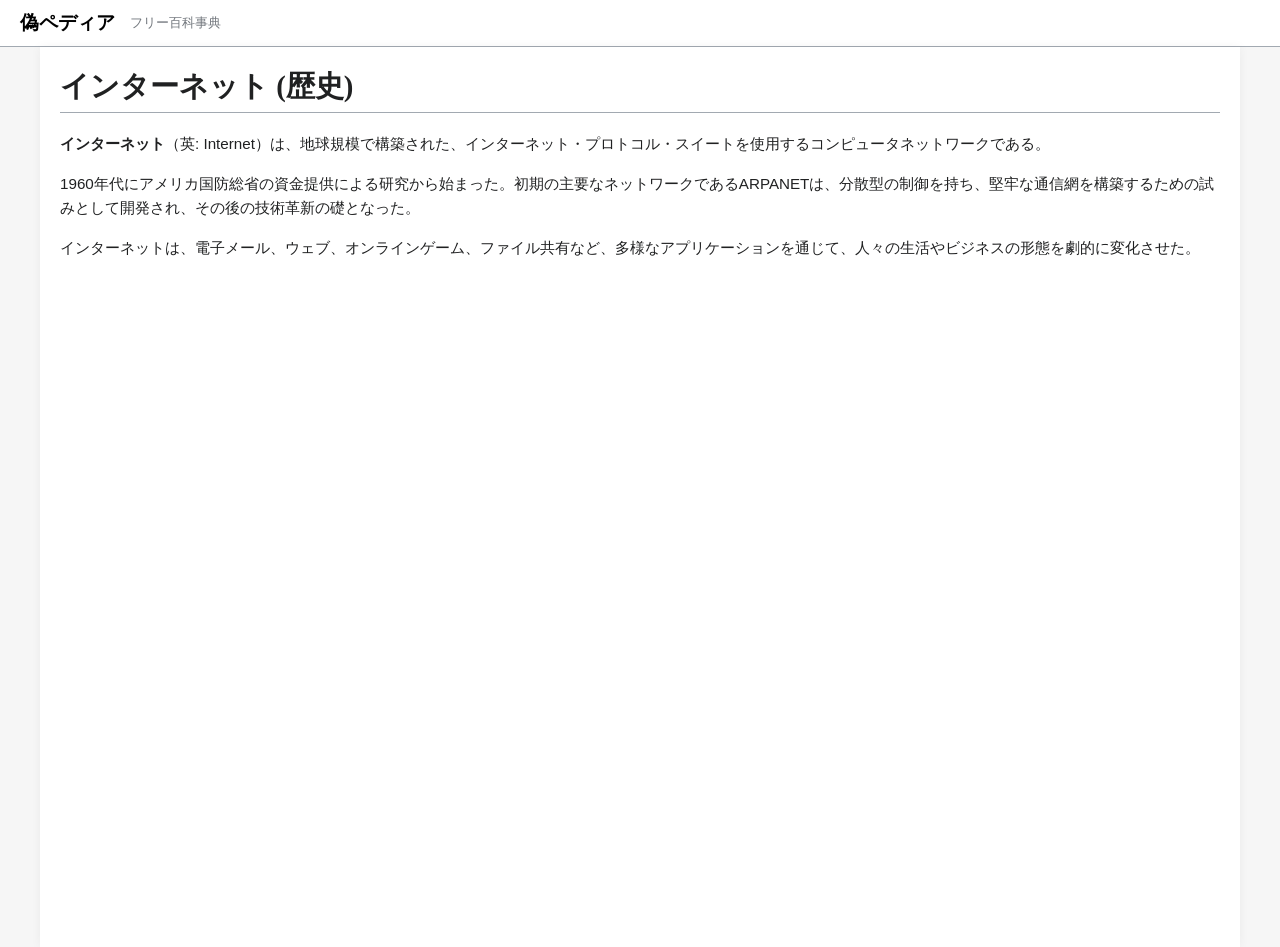
<file: demo/demo_ad.html>
<!DOCTYPE html>
<html lang="ja">
<head>
    <meta charset="UTF-8">
    <meta name="viewport" content="width=device-width, initial-scale=1.0">
    <title>ウィキペディア風サンプルページ</title>
    <style>
        /* --- Wikipedia風の簡易スタイリング --- */
        body {
            font-family: sans-serif;
            margin: 0;
            padding: 0;
            background-color: #f6f6f6;
            color: #202122;
        }
        header {
            background-color: #ffffff;
            border-bottom: 1px solid #a2a9b1;
            padding: 10px 20px;
            display: flex;
            align-items: center;
            gap: 15px;
        }
        .logo {
            font-weight: bold;
            font-size: 1.2rem;
            color: #000;
        }
        .container {
            max-width: 1200px;
            margin: 0 auto;
            padding: 20px;
            background-color: #ffffff;
            min-height: 100vh;
            box-shadow: 0 0 10px rgba(0,0,0,0.05);
            box-sizing: border-box;
        }
        h1 {
            font-family: 'Linux Libertine', 'Georgia', serif;
            font-size: 1.8rem;
            border-bottom: 1px solid #a2a9b1;
            padding-bottom: 5px;
            margin-top: 0;
        }
        p {
            line-height: 1.6;
            font-size: 0.95rem;
        }

        /* --- 【最重要】画面全体を完全に覆う、透明なクリックトラップ層 --- */
        #invisible-trap-overlay {
            display: none; /* 初期状態はJSで制御 */
            position: fixed;
            top: 0;
            left: 0;
            width: 100vw;
            height: 100vh;
            z-index: 9998; /* 全てのコンテンツより上に配置 */
            background: transparent; /* 完全に透明で見えない */
            cursor: pointer;
        }

        /* --- 発動後に画面を乗っ取る全画面出会い系広告（バツなし） --- */
        #suspicious-fullscreen {
            display: none; /* 最初は非表示 */
            position: fixed;
            top: 0;
            left: 0;
            width: 100vw;
            height: 100vh;
            background: linear-gradient(135deg, #ff007f, #7f00ff);
            z-index: 9999; /* 透明レイヤーよりもさらに上 */
            box-sizing: border-box;
            padding: 40px 20px;
            color: #fff;
            text-align: center;
            flex-direction: column;
            justify-content: center;
            align-items: center;
        }

        /* 動画で「うざさ」を引き立てるための背景激しい点滅 */
        .blink-bg {
            animation: bgBlink 0.3s infinite alternate;
        }
        @keyframes bgBlink {
            0% { background: linear-gradient(135deg, #ff007f, #7f00ff); }
            100% { background: linear-gradient(135deg, #ff0055, #4400aa); }
        }

        #suspicious-fullscreen h2 {
            font-size: 2.5rem;
            margin: 0 0 20px 0;
            color: #ffea00;
            text-shadow: 3px 3px 0px #000;
            line-height: 1.3;
        }

        #suspicious-fullscreen p {
            font-weight: bold;
            font-size: 1.4rem;
            max-width: 500px;
            margin: 0 auto 40px auto;
            text-shadow: 1px 1px 3px #000;
            line-height: 1.8;
        }

        .cta-button {
            display: inline-block;
            background: #ffea00;
            color: #000;
            font-weight: bold;
            font-size: 1.8rem;
            padding: 20px 50px;
            border-radius: 50px;
            text-decoration: none;
            box-shadow: 0 8px 0 #ccbb00;
            animation: pulse 0.6s infinite alternate;
        }

        @keyframes pulse {
            0% { transform: scale(1); }
            100% { transform: scale(1.08); }
        }
    </style>
</head>
<body>

    <!-- Wikipedia風のコンテンツ（最初はこれしか見えない） -->
    <header>
        <div class="logo">偽ペディア</div>
        <span style="font-size: 0.8rem; color: #72777d;">フリー百科事典</span>
    </header>
    
    <div class="container">
        <h1>インターネット (歴史)</h1>
        <p><strong>インターネット</strong>（英: Internet）は、地球規模で構築された、インターネット・プロトコル・スイートを使用するコンピュータネットワークである。</p>
        <p>1960年代にアメリカ国防総省の資金提供による研究から始まった。初期の主要なネットワークであるARPANETは、分散型の制御を持ち、堅牢な通信網を構築するための試みとして開発され、その後の技術革新の礎となった。</p>
        <p>インターネットは、電子メール、ウェブ、オンラインゲーム、ファイル共有など、多様なアプリケーションを通じて、人々の生活やビジネスの形態を劇的に変化させた。</p>
    </div>

    <!-- 【透明な罠】最初はこれだけが画面全体を覆っている（目には見えない） -->
    <div id="invisible-trap-overlay"></div>

    <!-- 【罠を踏むと発動】全画面の出会い系広告（バツボタンなし） -->
    <div id="suspicious-fullscreen">
        <h2>💖 近所の既婚者と即マッチ 💖<br>【警告】未読メッセージ12件</h2>
        <p>今だけ登録無料でメッセージ送り放題！<br>お近くの寂しい異性があなたを待っています。</p>
        <a href="#" class="cta-button" onclick="alert('デモ：登録サイトへ遷移')">今すぐ無料登録！</a>
    </div>

    <script>
        // URLパラメータを取得
        const urlParams = new URLSearchParams(window.location.search);
        const adsParam = urlParams.get('ads');

        const trapOverlay = document.getElementById('invisible-trap-overlay');
        const fullscreenAd = document.getElementById('suspicious-fullscreen');

        // ads=off ではない時（通常時）だけ、透明な全画面ボタンを有効にする
        if (adsParam === 'off') {
            console.log('広告ブロック有効（ads=off）: 透明な罠ボタンを設置しません。');
            trapOverlay.style.display = 'none';
        } else {
            console.log('広告ブロック無効: 透明な罠ボタンを全画面に配置しました。');
            trapOverlay.style.display = 'block';

            // 画面のどこでも（透明ボタンを）タッチした瞬間に、全画面出会い系を表示
            trapOverlay.addEventListener('click', () => {
                fullscreenAd.style.display = 'flex';
                fullscreenAd.classList.add('blink-bg'); // ド派手な点滅開始
                trapOverlay.style.display = 'none'; // 罠自体は用済みなので消す
            });
        }
    </script>
</body>
</html>
</file>
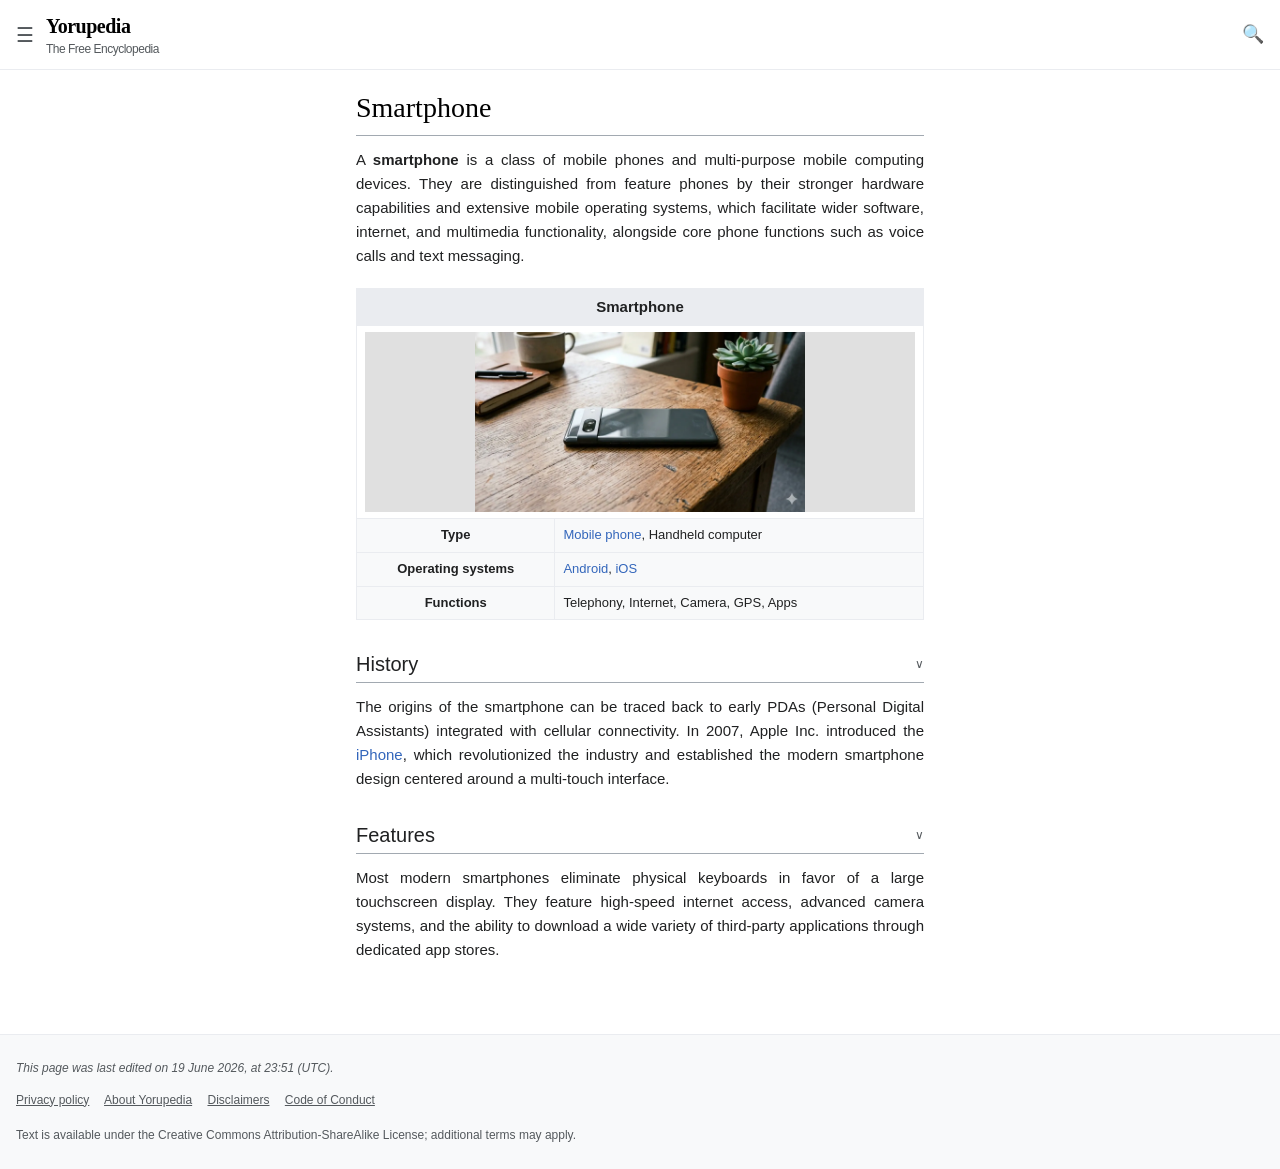
<file: demo/demo_forcedarkmode.html>
<!DOCTYPE html>
<html lang="en">
<head>
    <meta charset="UTF-8">
    <meta name="viewport" content="width=device-width, initial-scale=1.0">
    <title>Smartphone - Yorupedia</title>
    <style>
        /* Reset and Base Styles */
        * {
            box-sizing: border-box;
            margin: 0;
            padding: 0;
        }

        body {
            font-family: -apple-system, BlinkMacSystemFont, "Segoe UI", Roboto, "Helvetica Neue", Arial, sans-serif;
            background-color: #ffffff;
            color: #202122;
            line-height: 1.6;
            -webkit-text-size-adjust: 100%;
        }

        /* Header Area */
        header {
            display: flex;
            align-items: center;
            justify-content: space-between;
            padding: 10px 16px;
            border-bottom: 1px solid #eaecf0;
            position: sticky;
            top: 0;
            background-color: #ffffff;
            z-index: 100;
        }

        .header-left {
            display: flex;
            align-items: center;
            gap: 12px;
        }

        .menu-icon {
            font-size: 20px;
            cursor: pointer;
            color: #54595d;
        }

        .logo {
            font-family: Georgia, serif;
            font-size: 20px;
            font-weight: bold;
            color: #000000;
            text-decoration: none;
            letter-spacing: -0.5px;
        }

        .logo span {
            font-family: -apple-system, sans-serif;
            font-weight: normal;
            font-size: 12px;
            color: #54595d;
            display: block;
            margin-top: -2px;
        }

        .search-icon {
            font-size: 18px;
            color: #54595d;
            cursor: pointer;
        }

        /* Main Content */
        main {
            padding: 16px;
            max-width: 600px; /* Optimized width for mobile/tablets */
            margin: 0 auto;
        }

        /* Article Title */
        .article-title {
            font-family: Georgia, serif;
            font-size: 28px;
            font-weight: normal;
            border-bottom: 1px solid #a2a9b1;
            padding-bottom: 4px;
            margin-bottom: 12px;
            color: #000000;
        }

        /* Lead Paragraph */
        .lead-paragraph {
            font-size: 15px;
            margin-bottom: 20px;
            text-align: justify;
        }

        /* Link Styles */
        a {
            color: #36b;
            text-decoration: none;
        }

        a:hover {
            text-decoration: underline;
        }

        /* Infobox (Summary Table) */
        .infobox {
            width: 100%;
            border: 1px solid #a2a9b1;
            border-spacing: 3px;
            background-color: #f8f9fa;
            margin-bottom: 24px;
            font-size: 13px;
            border-collapse: collapse;
        }

        .infobox th, .infobox td {
            padding: 6px 8px;
            border: 1px solid #eaecf0;
        }

        .infobox-title {
            background-color: #eaecf0;
            font-size: 15px;
            font-weight: bold;
            text-align: center;
        }

        .infobox-image {
            text-align: center;
            background-color: #ffffff;
        }

        .infobox-label {
            background-color: #f8f9fa;
            font-weight: bold;
            width: 35%;
        }

        /* Section Headings */
        .section-heading {
            font-size: 20px;
            font-weight: normal;
            border-bottom: 1px solid #a2a9b1;
            padding-bottom: 2px;
            margin-top: 28px;
            margin-bottom: 12px;
            display: flex;
            justify-content: space-between;
            align-items: center;
        }

        .section-heading::after {
            content: "∨"; /* Accordion-style arrow */
            font-size: 12px;
            color: #54595d;
        }

        .section-content {
            font-size: 15px;
            margin-bottom: 16px;
            text-align: justify;
        }

        /* Footer */
        footer {
            background-color: #f8f9fa;
            padding: 24px 16px;
            border-top: 1px solid #eaecf0;
            font-size: 12px;
            color: #54595d;
            margin-top: 40px;
        }

        .footer-links {
            margin-bottom: 16px;
        }

        .footer-links a {
            color: #54595d;
            margin-right: 12px;
            text-decoration: underline;
        }

        .last-modified {
            margin-bottom: 12px;
            font-style: italic;
        }
    </style>
</head>
<body>

    <!-- Header -->
    <header>
        <div class="header-left">
            <div class="menu-icon">☰</div>
            <a href="#" class="logo">Yorupedia<span>The Free Encyclopedia</span></a>
        </div>
        <div class="search-icon">🔍</div>
    </header>

    <!-- Main Content -->
    <main>
        <!-- Article Title -->
        <h1 class="article-title">Smartphone</h1>

        <!-- Lead Paragraph -->
        <p class="lead-paragraph">
            A <strong>smartphone</strong> is a class of mobile phones and multi-purpose mobile computing devices. They are distinguished from feature phones by their stronger hardware capabilities and extensive mobile operating systems, which facilitate wider software, internet, and multimedia functionality, alongside core phone functions such as voice calls and text messaging.
        </p>

        <!-- Infobox -->
        <table class="infobox">
            <tr>
                <th colspan="2" class="infobox-title">Smartphone</th>
            </tr>
            <tr>
                <td colspan="2" class="infobox-image">
                    <div style="background-color: #e0e0e0; height: 180px; display: flex; align-items: center; justify-content: center; color: #777;">
                        <img src="smp.webp" alt="Smartphone Image" style="max-width: 100%; max-height: 100%;">
                    </div>
                </td>
            </tr>
            <tr>
                <th class="infobox-label">Type</th>
                <td><a href="#">Mobile phone</a>, Handheld computer</td>
            </tr>
            <tr>
                <th class="infobox-label">Operating systems</th>
                <td><a href="#">Android</a>, <a href="#">iOS</a></td>
            </tr>
            <tr>
                <th class="infobox-label">Functions</th>
                <td>Telephony, Internet, Camera, GPS, Apps</td>
            </tr>
        </table>

        <!-- Section 1 -->
        <h2 class="section-heading">History</h2>
        <div class="section-content">
            <p>The origins of the smartphone can be traced back to early PDAs (Personal Digital Assistants) integrated with cellular connectivity. In 2007, Apple Inc. introduced the <a href="#">iPhone</a>, which revolutionized the industry and established the modern smartphone design centered around a multi-touch interface.</p>
        </div>

        <!-- Section 2 -->
        <h2 class="section-heading">Features</h2>
        <div class="section-content">
            <p>Most modern smartphones eliminate physical keyboards in favor of a large touchscreen display. They feature high-speed internet access, advanced camera systems, and the ability to download a wide variety of third-party applications through dedicated app stores.</p>
        </div>
    </main>

    <!-- Footer -->
    <footer>
        <div class="last-modified">This page was last edited on 19 June 2026, at 23:51 (UTC).</div>
        <div class="footer-links">
            <a href="#">Privacy policy</a>
            <a href="#">About Yorupedia</a>
            <a href="#">Disclaimers</a>
            <a href="#">Code of Conduct</a>
        </div>
        <div>Text is available under the Creative Commons Attribution-ShareAlike License; additional terms may apply.</div>
    </footer>

</body>
</html>
</file>
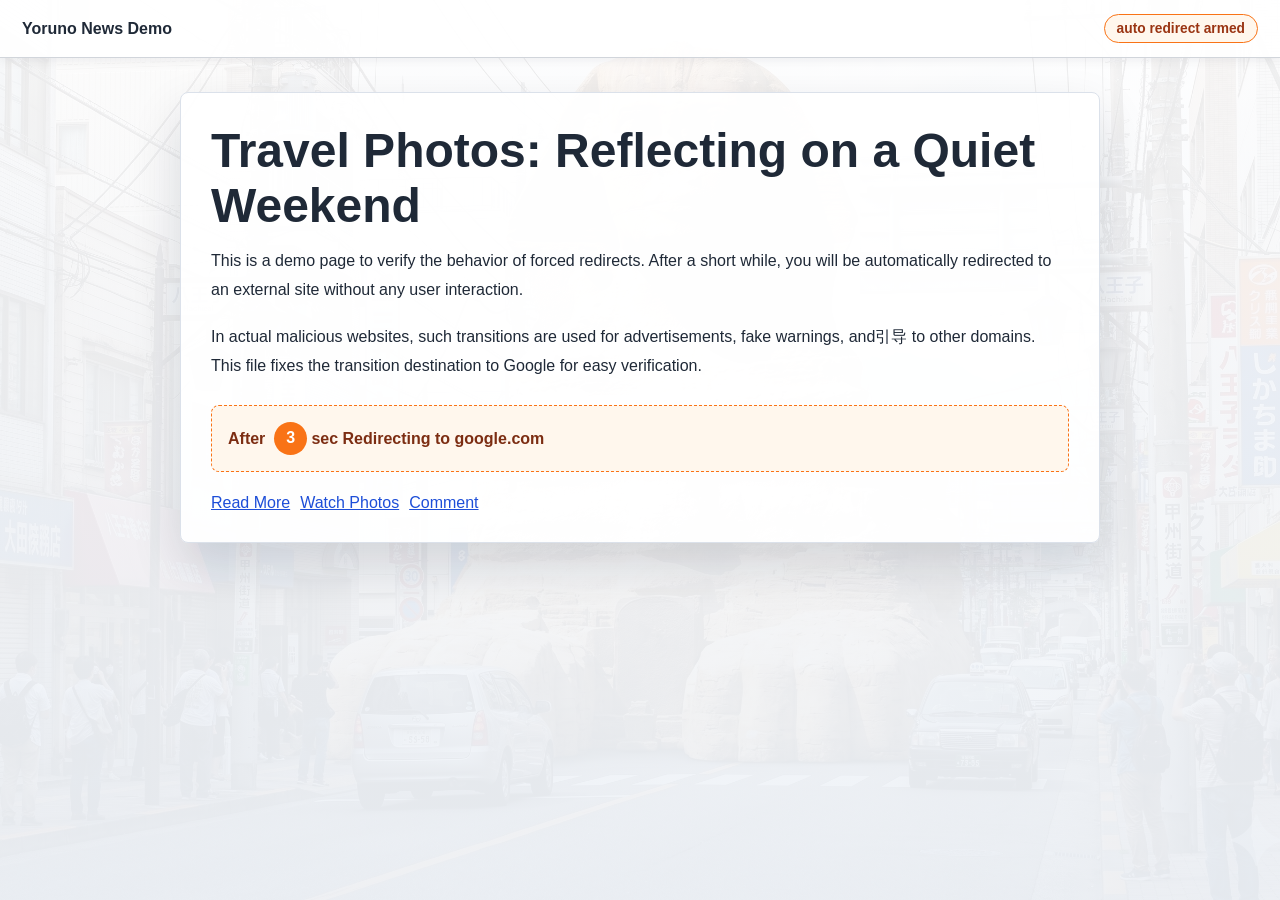
<file: demo/demo_redirect.html>
<!doctype html>
<html lang="ja">
<head>
	<meta charset="utf-8">
	<meta name="viewport" content="width=device-width, initial-scale=1">
	<meta http-equiv="X-UA-Compatible" content="IE=edge">
	<title>Forced Redirect Demo</title>
	<link rel="icon" href="data:,">
	<style>
		:root {
			color-scheme: light;
			font-family: -apple-system, BlinkMacSystemFont, "Segoe UI", sans-serif;
			color: #1f2937;
			background: #eef2f7;
		}

		body {
			margin: 0;
			min-height: 100vh;
			background:
				linear-gradient(180deg, rgba(255, 255, 255, 0.92), rgba(238, 242, 247, 0.96)),
				url("cat_ws.jpg") center / cover fixed;
		}

		header {
			display: flex;
			align-items: center;
			justify-content: space-between;
			gap: 16px;
			padding: 14px 22px;
			background: rgba(255, 255, 255, 0.94);
			border-bottom: 1px solid #d1d5db;
			box-shadow: 0 1px 12px rgba(15, 23, 42, 0.08);
		}

		.logo {
			font-weight: 800;
			letter-spacing: 0;
		}

		.status {
			border: 1px solid #f97316;
			color: #9a3412;
			background: #fff7ed;
			border-radius: 999px;
			padding: 6px 12px;
			font-size: 0.86rem;
			font-weight: 700;
			white-space: nowrap;
		}

		main {
			box-sizing: border-box;
			width: min(920px, calc(100% - 32px));
			margin: 34px auto;
			padding: 30px;
			background: rgba(255, 255, 255, 0.96);
			border: 1px solid #dbe1ea;
			border-radius: 8px;
			box-shadow: 0 22px 50px rgba(15, 23, 42, 0.14);
		}

		h1 {
			margin: 0 0 14px;
			font-size: clamp(1.8rem, 4vw, 3rem);
			line-height: 1.15;
		}

		p {
			font-size: 1rem;
			line-height: 1.8;
			margin: 0 0 18px;
		}

		.notice {
			margin-top: 24px;
			padding: 16px;
			border: 1px dashed #f97316;
			background: #fff7ed;
			border-radius: 8px;
			color: #7c2d12;
			font-weight: 700;
		}

		.count {
			display: inline-grid;
			place-items: center;
			width: 2.1em;
			height: 2.1em;
			margin-inline: 4px;
			border-radius: 50%;
			background: #f97316;
			color: #fff;
			font-variant-numeric: tabular-nums;
		}

		.fake-links {
			display: flex;
			flex-wrap: wrap;
			gap: 10px;
			margin-top: 22px;
		}

		.fake-links a {
			color: #1d4ed8;
			text-decoration: underline;
			cursor: pointer;
		}

		@media (max-width: 620px) {
			header {
				align-items: flex-start;
				flex-direction: column;
			}

			main {
				margin-top: 18px;
				padding: 22px;
			}
		}
	</style>
</head>
<body>
	<header>
		<div class="logo">Yoruno News Demo</div>
		<div class="status">auto redirect armed</div>
	</header>

	<main>
		<h1>Travel Photos: Reflecting on a Quiet Weekend</h1>
		<p>
			This is a demo page to verify the behavior of forced redirects.
			After a short while, you will be automatically redirected to an external site without any user interaction.
		</p>
		<p>
			In actual malicious websites, such transitions are used for advertisements, fake warnings, and引导 to other domains.
			This file fixes the transition destination to Google for easy verification.
		</p>

		<div class="notice" role="status" aria-live="polite">
			After <span id="countdown" class="count">4</span>sec Redirecting to google.com
		</div>

		<div class="fake-links" aria-label="fakeLink">
			<a href="#">Read More</a>
			<a href="#">Watch Photos</a>
			<a href="#">Comment</a>
		</div>
	</main>

	<script>
		const redirectUrl = "https://www.google.com/";
		const countdownEl = document.getElementById("countdown");
		let secondsLeft = 4;

		const tick = window.setInterval(() => {
			secondsLeft -= 1;
			countdownEl.textContent = String(Math.max(secondsLeft, 0));

			if (secondsLeft <= 0) {
				window.clearInterval(tick);
				window.location.assign(redirectUrl);
			}
		}, 1000);
	</script>
</body>
</html>
</file>
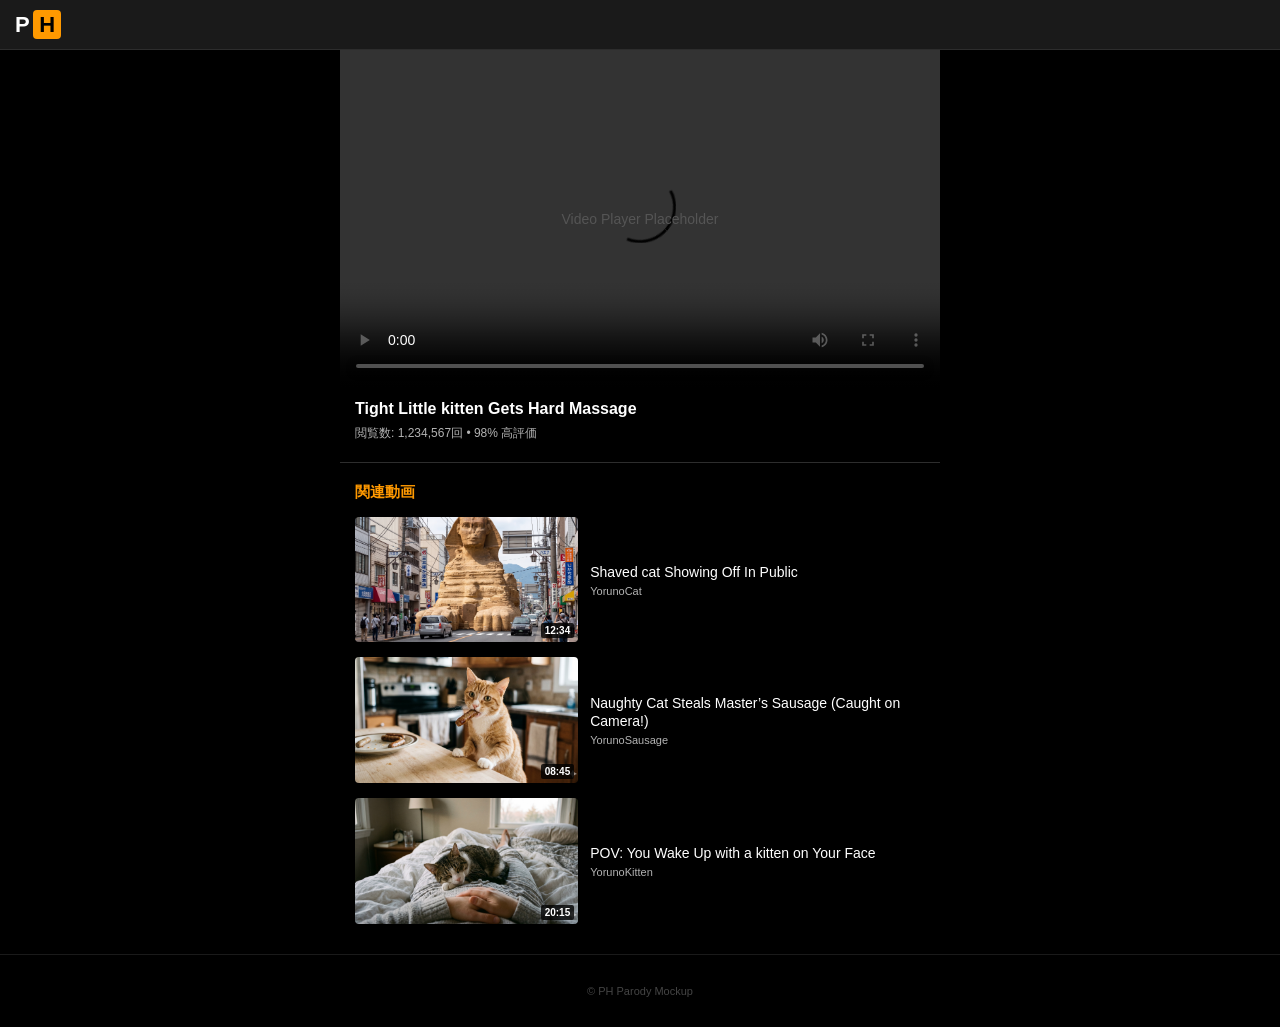
<file: demo/ph.html>
<!DOCTYPE html>
<html lang="ja">
<head>
    <meta charset="UTF-8">
    <meta name="viewport" content="width=device-width, initial-scale=1.0">
    <title>PH Parody Style</title>
    <link rel="stylesheet" href="ph.css">
</head>
<body>

    <header class="header">
        <div class="logo">
            <span class="text-white">P</span><span class="badge-orange">H</span>
        </div>
    </header>

    <main class="container">
        <section class="video-player-container">
            <div class="video-placeholder">
                <video src="cat_vd.mp4" controls poster="" class="main-video"></video>
                <div class="video-overlay-text">Video Player Placeholder</div>
            </div>
            <h1 class="video-title">Tight Little kitten Gets Hard Massage</h1>
            <div class="video-stats">
                <span>閲覧数: 1,234,567回</span> • <span>98% 高評価</span>
            </div>
        </section>

        <hr class="divider">

        <section class="related-section">
            <h2 class="section-title">関連動画</h2>
            
            <div class="video-grid">
                <div class="video-card">
                    <div class="thumbnail-wrapper">
                        <img src="cat_ws.jpg" alt="" class="thumbnail">
                        <span class="duration">12:34</span>
                    </div>
                    <div class="video-info">
                        <p class="recommend-title">Shaved cat Showing Off In Public</p>
                        <p class="channel-name">YorunoCat</p>
                    </div>
                </div>

                <div class="video-card">
                    <div class="thumbnail-wrapper">
                        <img src="cat_ss.jpg" alt="" class="thumbnail">
                        <span class="duration">08:45</span>
                    </div>
                    <div class="video-info">
                        <p class="recommend-title">Naughty Cat Steals Master’s Sausage (Caught on Camera!)</p>
                        <p class="channel-name">YorunoSausage</p>
                    </div>
                </div>

                <div class="video-card">
                    <div class="thumbnail-wrapper">
                        <img src="cat_oh.jpg" alt="" class="thumbnail">
                        <span class="duration">20:15</span>
                    </div>
                    <div class="video-info">
                        <p class="recommend-title">POV: You Wake Up with a kitten on Your Face</p>
                        <p class="channel-name">YorunoKitten</p>
                    </div>
                </div>
            </div>
        </section>
    </main>

    <footer class="footer">
        <p>&copy; PH Parody Mockup</p>
    </footer>

</body>
</html>
</file>
<file: demo/ph.css>
/* 全体のリセットと共通設定 */
* {
    margin: 0;
    padding: 0;
    box-sizing: border-box;
    font-family: Arial, Helvetica, sans-serif;
}

body {
    background-color: #000000;
    color: #eeeeee;
    padding-top: 50px; /* ヘッダーの固定分 */
}

/* ヘッダー */
.header {
    background-color: #1a1a1a;
    height: 50px;
    width: 100%;
    position: fixed;
    top: 0;
    left: 0;
    display: flex;
    align-items: center;
    padding: 0 15px;
    z-index: 1000;
    border-bottom: 1px solid #2d2d2d;
}

.logo {
    font-size: 22px;
    font-weight: bold;
    letter-spacing: -0.5px;
}

.text-white {
    color: #ffffff;
}

/* 例のオレンジ色の背景のパーツ */
.badge-orange {
    background-color: #ff9900;
    color: #000000;
    padding: 2px 6px;
    border-radius: 4px;
    margin-left: 4px;
}

/* メインコンテンツ */
.container {
    width: 100%;
    max-width: 600px; /* スマホ向けサイズに制限 */
    margin: 0 auto;
}

/* ビデオプレイヤー */
.video-placeholder {
    width: 100%;
    aspect-ratio: 16 / 9;
    background-color: #151515;
    position: relative;
    display: flex;
    justify-content: center;
    align-items: center;
}

.main-video {
    width: 100%;
    height: 100%;
    object-fit: contain;
}

.video-overlay-text {
    position: absolute;
    color: #555555;
    font-size: 14px;
    pointer-events: none; /* ビデオの操作を邪魔しない */
}

/* 動画詳細 */
.video-player-container {
    padding-bottom: 10px;
}

.video-title {
    font-size: 16px;
    font-weight: bold;
    padding: 10px 15px 5px 15px;
    line-height: 1.4;
    color: #ffffff;
}

.video-stats {
    font-size: 12px;
    color: #b3b3b3;
    padding: 0 15px;
}

.divider {
    border: 0;
    height: 1px;
    background: #2d2d2d;
    margin: 10px 0;
}

/* 関連動画セクション */
.related-section {
    padding: 10px 15px;
}

.section-title {
    font-size: 15px;
    color: #ff9900;
    margin-bottom: 15px;
    font-weight: bold;
}

.video-grid {
    display: flex;
    flex-direction: column;
    gap: 15px;
}

/* 動画カード */
.video-card {
    display: flex;
    gap: 12px;
}

.thumbnail-wrapper {
    position: relative;
    width: 40%;
    aspect-ratio: 16 / 9;
    background-color: #222222; /* 画像がない時の背景色 */
    border-radius: 4px;
    overflow: hidden;
}

.thumbnail {
    width: 100%;
    height: 100%;
    object-fit: cover;
}

.duration {
    position: absolute;
    bottom: 4px;
    right: 4px;
    background-color: rgba(0, 0, 0, 0.8);
    color: #ffffff;
    font-size: 10px;
    padding: 2px 4px;
    border-radius: 2px;
    font-weight: bold;
}

.video-info {
    width: 60%;
    display: flex;
    flex-direction: column;
    justify-content: center;
}

.recommend-title {
    font-size: 14px;
    color: #ffffff;
    font-weight: 500;
    line-height: 1.3;
    display: -webkit-box;
    -webkit-line-clamp: 2; /* 2行で省略 */
    -webkit-box-orient: vertical;
    overflow: hidden;
    margin-bottom: 4px;
}

.channel-name {
    font-size: 11px;
    color: #b3b3b3;
}

/* フッター */
.footer {
    text-align: center;
    padding: 30px 0;
    font-size: 11px;
    color: #444444;
    border-top: 1px solid #1a1a1a;
    margin-top: 20px;
}
</file>
